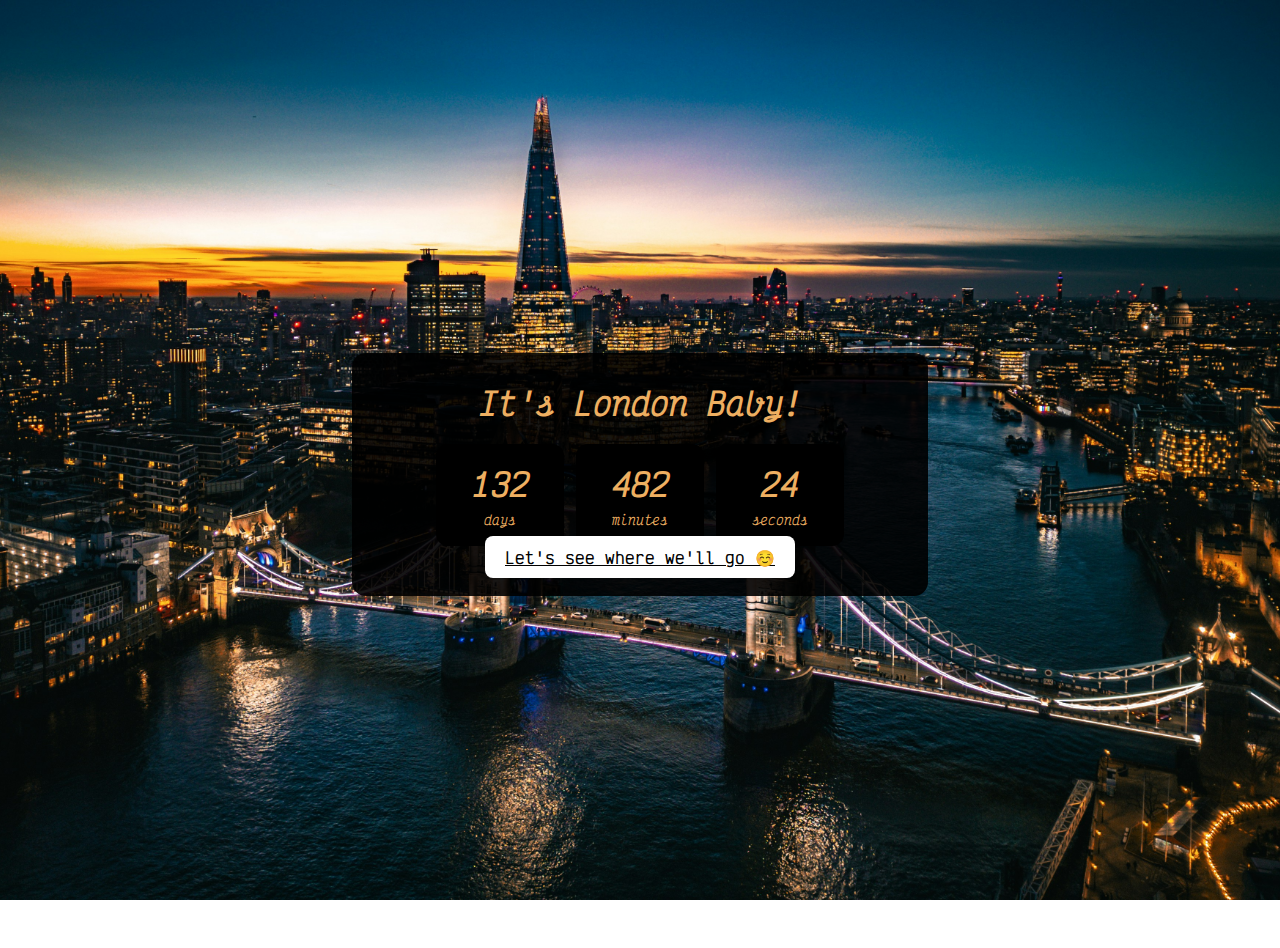
<file: countdown/countdown.html>
<!doctype html>
<html lang="en">
<head>
  <meta charset="utf-8" />
  <meta name="viewport" content="width=device-width,initial-scale=1" />
  <title>It's London Baby!</title>
  <link rel="preconnect" href="https://fonts.googleapis.com">
  <link rel="preconnect" href="https://fonts.gstatic.com" crossorigin>
  <link href="https://fonts.googleapis.com/css2?family=Victor+Mono:ital,wght@0,100..700;1,100..700&display=swap" rel="stylesheet">
  <link rel="stylesheet" href="style.css">
</head>
<body>
  <main class="card" role="main">
    <h1>It's London Baby!</h1>
    <div class="clock" aria-live="polite">
      <div class="tile" id="daysTile">
        <div class="num" id="days">0</div>
        <div class="label">days</div>
      </div>
      <div class="tile" id="minutesTile">
        <div class="num" id="minutes">0</div>
        <div class="label">minutes</div>
      </div>
      <div class="tile" id="secondsTile">
        <div class="num" id="seconds">0</div>
        <div class="label">seconds</div>
      </div>
    </div>
    <a href="../maps/maps.html" class="cta-btn">
  Let's see where we'll go ☺️
</a>
  </main>
  <script src="script.js"></script>
</body>
</html>
</file>
<file: countdown/style.css>
body {
  margin: 0;
  font-family: "Victor Mono", monospace;
  font-optical-sizing: auto;
  font-style: italic;
  background: url('london.jpg') no-repeat center center fixed;
  background-size: cover;
  color: white;
  min-height: 100vh;
  display: flex;
  align-items: center;
  justify-content: center;
  padding: 24px;
}

.card {
  background: rgba(0, 0, 0, 0.904);
  padding: 28px;
  border-radius: 14px;
  width: 100%;
  max-width: 520px;
  text-align: center;
}

h1 {
  margin: 0 0 20px;
  font-size: 32px;
  font-weight: 700;
  color: #eeaf61;
}

.clock {
  display: flex;
  gap: 12px;
  justify-content: center;
  align-items: stretch;
}

.tile {
  background: black;
  padding: 18px 16px;
  border-radius: 12px;
  min-width: 96px;
}

.num {
  font-size: 32px;
  font-weight: 700;
  color: #eeaf61;
}

.label {
  margin-top: 6px;
  font-size: 13px;
  color: #eeaf61;
}

.cta-btn {
  background: white;
  color: black;
  font-size: 16px;
  font-weight: 600;
  font-style: normal;
  padding: 10px 20px;
  border: none;
  border-radius: 8px;
  cursor: pointer;
  transition: background 0.3s, color 0.3s, transform 0.2s;
  animation: fadeIn 3s ease-in-out, pulse 2.5s infinite ease-in-out;
}

.cta-btn:hover {
  background: black;
  color: white;
  border: 1px solid white;
  transform: scale(1.05);
}

/* Effetto fade-in generale */
@keyframes fadeIn {
  from { opacity: 0; transform: translateY(10px); }
  to { opacity: 1; transform: translateY(0); }
}

/* Pulsazione delicata del bottone */
@keyframes pulse {
  0% { transform: scale(1); }
  50% { transform: scale(1.05); }
  100% { transform: scale(1); }
}


@media (max-width: 420px) {
  .clock {
    flex-direction: column;
    gap: 10px;
  }
  .tile {
    min-width: auto;
  }
}
</file>
